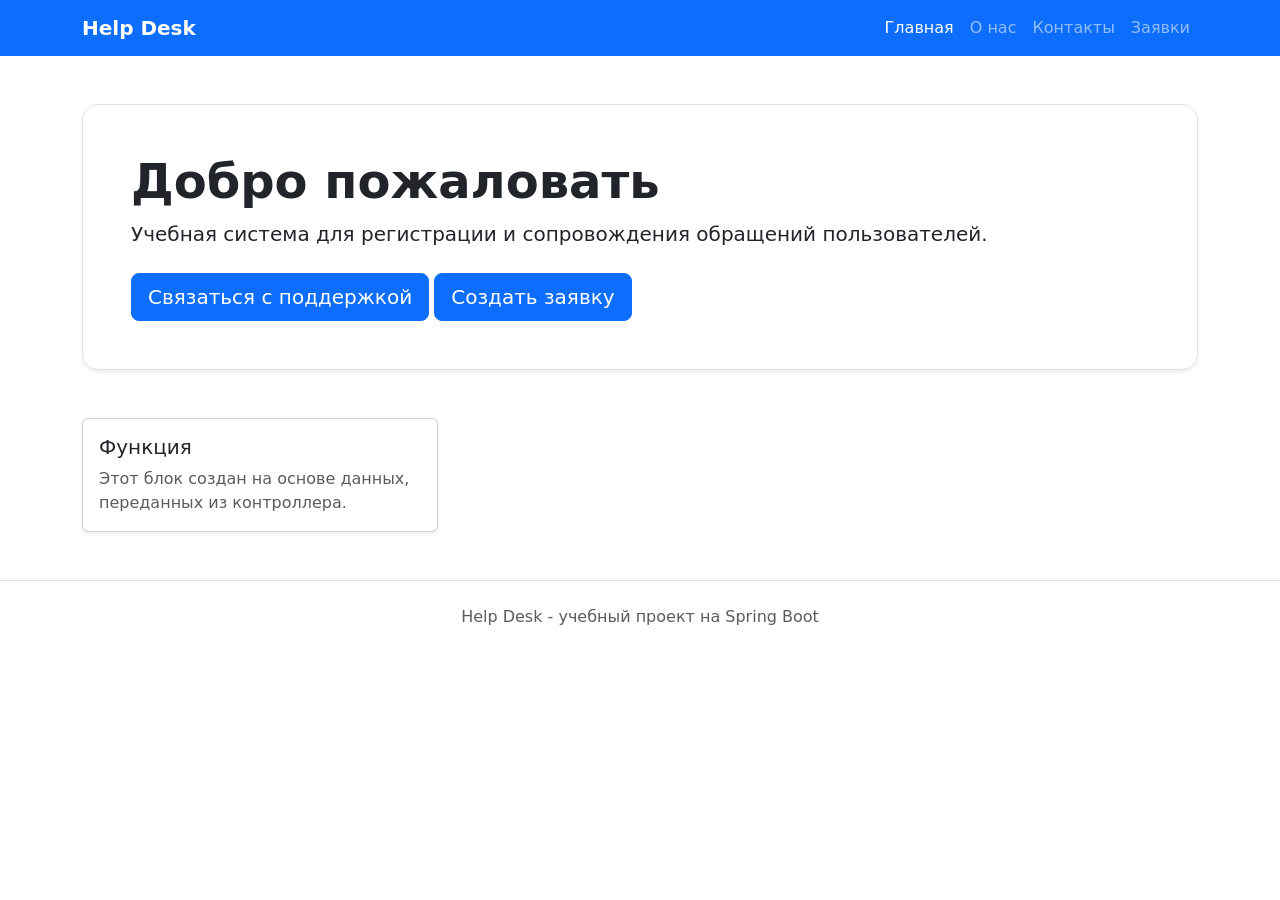
<file: src/main/resources/templates/index.html>
<!doctype html>
<html lang="ru" xmlns:th="http://www.thymeleaf.org">
<head>
    <meta charset="UTF-8">
    <meta name="viewport" content="width=device-width, initial-scale=1">
    <title th:text="${pageTitle}">Help Desk</title>
    <link
            href="https://cdn.jsdelivr.net/npm/bootstrap@5.3.8/dist/css/bootstrap.min.css"
            rel="stylesheet">
    <link rel="stylesheet" th:href="@{/css/style.css}">
</head>
<body>
<nav class="navbar navbar-expand-lg navbar-dark bg-primary">
    <div class="container">
        <a class="navbar-brand fw-bold" th:href="@{/}">Help Desk</a>
        <div class="navbar-nav">
            <a class="nav-link active" th:href="@{/}">Главная</a>
            <a class="nav-link" th:href="@{/about}">О нас</a>
            <a class="nav-link" th:href="@{/contacts}">Контакты</a>
            <a class="nav-link" th:href="@{/tickets}">Заявки</a>
        </div>
    </div>
</nav>

<main class="container py-5">
    <section class="hero-card p-5 rounded-4 border shadow-sm">
        <h1 class="display-5 fw-bold" th:text="${welcomeMessage}">
            Добро пожаловать
        </h1>
        <p class="lead mb-4">
            Учебная система для регистрации и сопровождения обращений пользователей.
        </p>
        <a class="btn btn-primary btn-lg" th:href="@{/contacts}">
            Связаться с поддержкой
        </a>
        <a th:href="@{/tickets/new}" class="btn btn-primary btn-lg">
            Создать заявку
        </a>
    </section>

    <section class="row g-4 mt-4">
        <div class="col-md-4" th:each="feature : ${features}">
            <div class="card h-100 shadow-sm">
                <div class="card-body">
                    <h2 class="h5" th:text="${feature}">Функция</h2>
                    <p class="card-text text-muted">
                        Этот блок создан на основе данных, переданных из контроллера.
                    </p>
                </div>
            </div>
        </div>
    </section>
</main>

<footer class="footer py-4 border-top">
    <div class="container text-center text-muted">
        Help Desk - учебный проект на Spring Boot
    </div>
</footer>

<script
        src="https://cdn.jsdelivr.net/npm/bootstrap@5.3.8/dist/js/bootstrap.bundle.min.js">
</script>
</body>
</html>
</file>
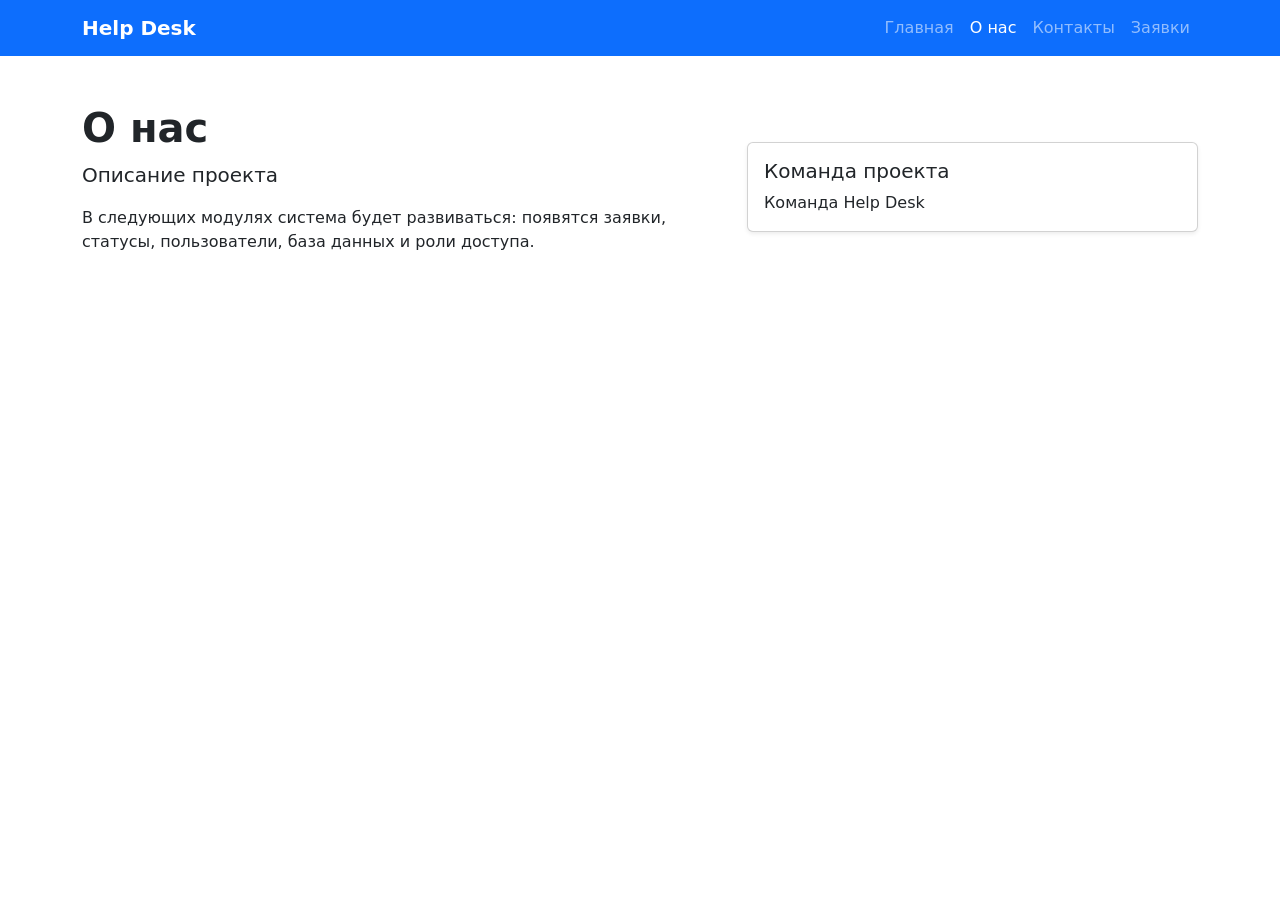
<file: src/main/resources/templates/about.html>
<!doctype html>
<html lang="ru" xmlns:th="http://www.thymeleaf.org">
<head>
    <meta charset="UTF-8">
    <meta name="viewport" content="width=device-width, initial-scale=1">
    <title th:text="${pageTitle}">О нас</title>
    <link
            href="https://cdn.jsdelivr.net/npm/bootstrap@5.3.8/dist/css/bootstrap.min.css"
            rel="stylesheet">
    <link rel="stylesheet" th:href="@{/css/style.css}">
</head>
<body>
<nav class="navbar navbar-expand-lg navbar-dark bg-primary">
    <div class="container">
        <a class="navbar-brand fw-bold" th:href="@{/}">Help Desk</a>
        <div class="navbar-nav">
            <a class="nav-link" th:href="@{/}">Главная</a>
            <a class="nav-link active" th:href="@{/about}">О нас</a>
            <a class="nav-link" th:href="@{/contacts}">Контакты</a>
            <a class="nav-link" th:href="@{/tickets}">Заявки</a>
        </div>
    </div>
</nav>

<main class="container py-5">
    <div class="row align-items-center g-4">
        <div class="col-lg-7">
            <h1 class="fw-bold" th:text="${pageTitle}">О нас</h1>
            <p class="lead" th:text="${description}">
                Описание проекта
            </p>
            <p>
                В следующих модулях система будет развиваться: появятся заявки,
                статусы, пользователи, база данных и роли доступа.
            </p>
        </div>
        <div class="col-lg-5">
            <div class="card shadow-sm">
                <div class="card-body">
                    <h2 class="h5">Команда проекта</h2>
                    <p class="mb-0" th:text="${teamName}">Команда Help Desk</p>
                </div>
            </div>
        </div>
    </div>
</main>

<script
        src="https://cdn.jsdelivr.net/npm/bootstrap@5.3.8/dist/js/bootstrap.bundle.min.js">
</script>
</body>
</html>
</file>
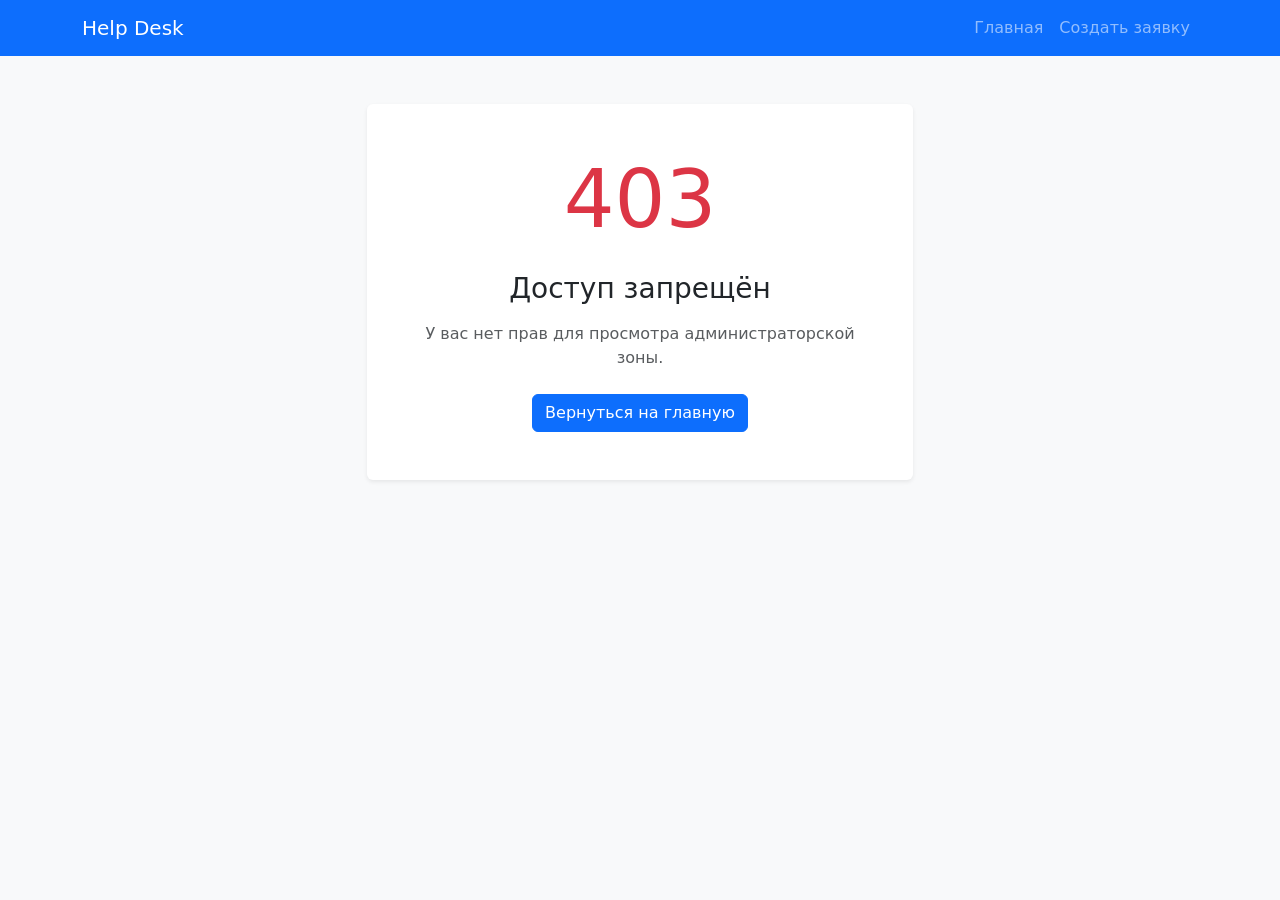
<file: src/main/resources/templates/access-denied.html>
<!DOCTYPE html>
<html lang="ru" xmlns:th="http://www.thymeleaf.org">
<head>
    <meta charset="UTF-8">
    <title>Нет доступа | Help Desk</title>
    <link href="https://cdn.jsdelivr.net/npm/bootstrap@5.3.3/dist/css/bootstrap.min.css" rel="stylesheet">
    <link rel="stylesheet" th:href="@{/css/style.css}">
</head>
<body class="bg-light">

<nav class="navbar navbar-expand-lg navbar-dark bg-primary">
    <div class="container">
        <a class="navbar-brand" th:href="@{/}">Help Desk</a>
        <div class="navbar-nav ms-auto">
            <a class="nav-link" th:href="@{/}">Главная</a>
            <a class="nav-link" th:href="@{/tickets/new}">Создать заявку</a>
        </div>
    </div>
</nav>

<main class="container py-5">
    <div class="row justify-content-center">
        <div class="col-md-6">
            <div class="card shadow-sm border-0 text-center">
                <div class="card-body p-5">
                    <div class="mb-4">
                        <span class="display-1 text-danger">403</span>
                    </div>
                    <h1 class="h3 mb-3">Доступ запрещён</h1>
                    <p class="text-muted mb-4">
                        У вас нет прав для просмотра администраторской зоны.
                    </p>
                    <a th:href="@{/}" class="btn btn-primary">Вернуться на главную</a>
                </div>
            </div>
        </div>
    </div>
</main>

</body>
</html>
</file>
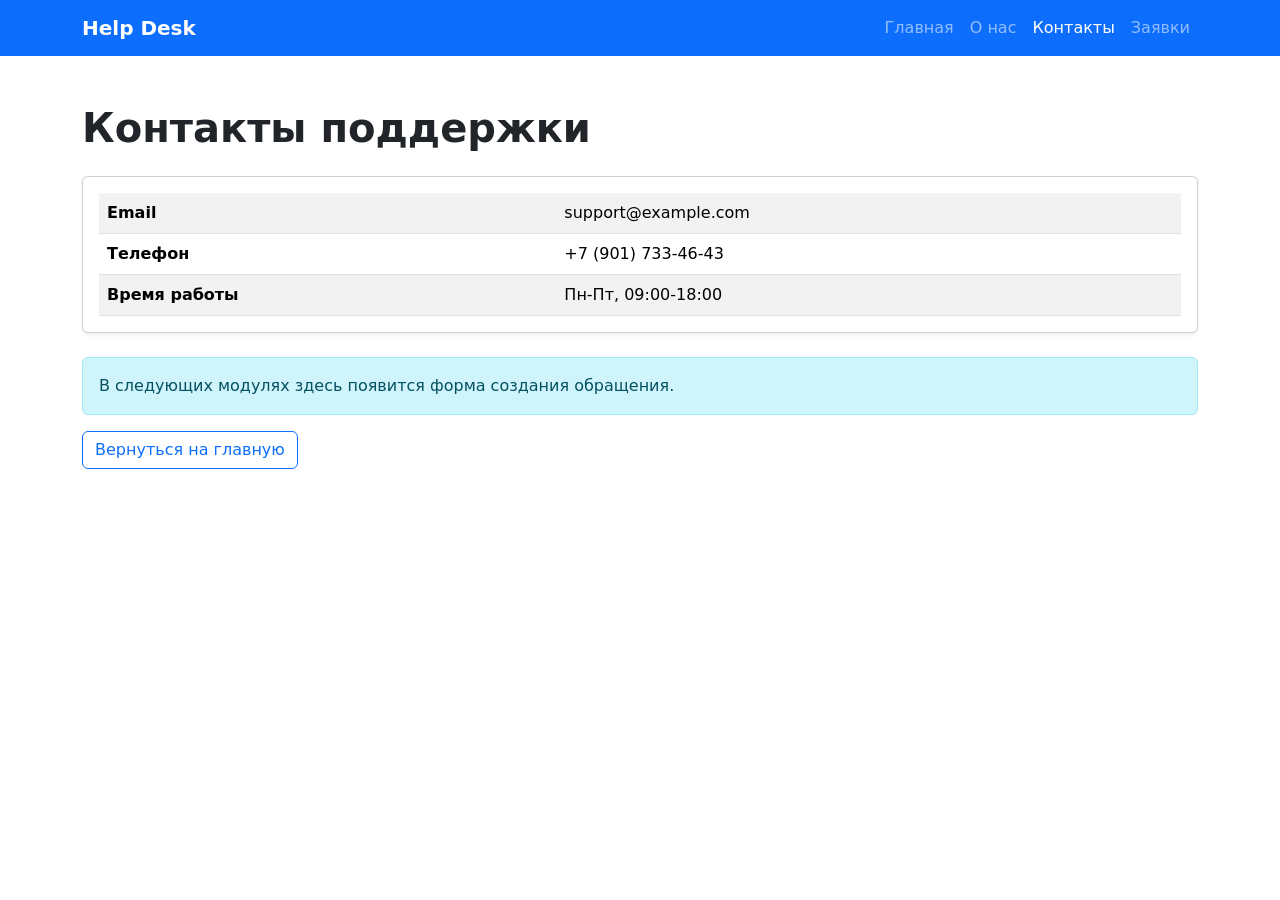
<file: src/main/resources/templates/contacts.html>
<!doctype html>
<html lang="ru" xmlns:th="http://www.thymeleaf.org">
<head>
    <meta charset="UTF-8">
    <meta name="viewport" content="width=device-width, initial-scale=1">
    <title th:text="${pageTitle}">Контакты поддержки</title>
    <link
            href="https://cdn.jsdelivr.net/npm/bootstrap@5.3.8/dist/css/bootstrap.min.css"
            rel="stylesheet">
    <link rel="stylesheet" th:href="@{/css/style.css}">
</head>
<body>
<nav class="navbar navbar-expand-lg navbar-dark bg-primary">
    <div class="container">
        <a class="navbar-brand fw-bold" th:href="@{/}">Help Desk</a>
        <div class="navbar-nav">
            <a class="nav-link" th:href="@{/}">Главная</a>
            <a class="nav-link" th:href="@{/about}">О нас</a>
            <a class="nav-link active" th:href="@{/contacts}">Контакты</a>
            <a class="nav-link" th:href="@{/tickets}">Заявки</a>
        </div>
    </div>
</nav>

<main class="container py-5">
    <h1 class="fw-bold mb-4" th:text="${pageTitle}">
        Контакты поддержки
    </h1>

    <div class="card shadow-sm">
        <div class="card-body">
            <table class="table table-striped align-middle mb-0">
                <tbody>
                <tr>
                    <th scope="row">Email</th>
                    <td th:text="${supportEmail}">support@example.com</td>
                </tr>
                <tr>
                    <th scope="row">Телефон</th>
                    <td th:text="${phone}">+7 (901) 733-46-43</td>
                </tr>
                <tr>
                    <th scope="row">Время работы</th>
                    <td th:text="${workTime}">Пн-Пт, 09:00-18:00</td>
                </tr>
                </tbody>
            </table>
        </div>
    </div>

    <div class="alert alert-info mt-4">
        В следующих модулях здесь появится форма создания обращения.
    </div>

    <a class="btn btn-outline-primary" th:href="@{/}">
        Вернуться на главную
    </a>
</main>

<script
        src="https://cdn.jsdelivr.net/npm/bootstrap@5.3.8/dist/js/bootstrap.bundle.min.js">
</script>
</body>
</html>
</file>
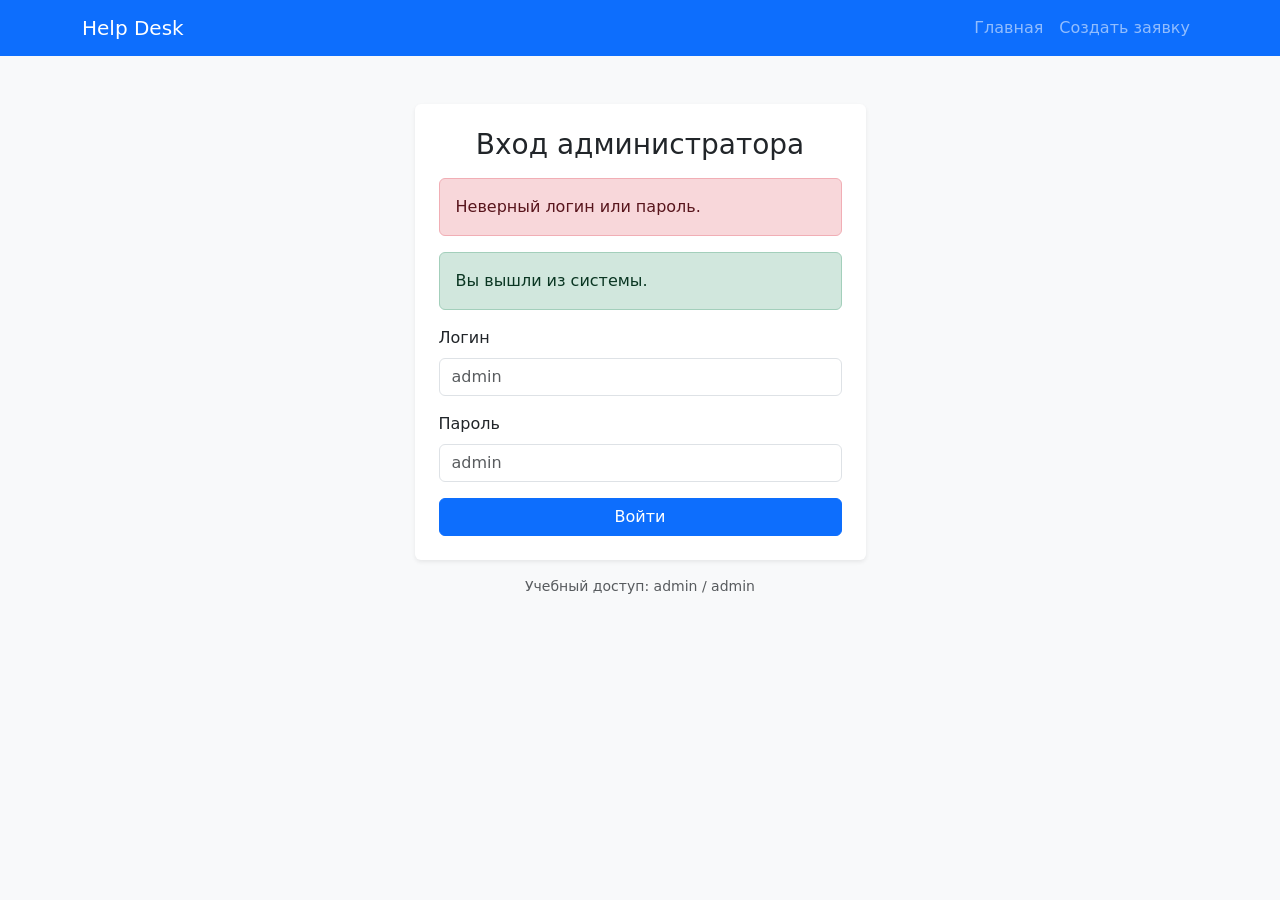
<file: src/main/resources/templates/login.html>
<!DOCTYPE html>
<html lang="ru" xmlns:th="http://www.thymeleaf.org">
<head>
    <meta charset="UTF-8">
    <title>Вход администратора | Help Desk</title>
    <link href="https://cdn.jsdelivr.net/npm/bootstrap@5.3.3/dist/css/bootstrap.min.css"
          rel="stylesheet">
    <link rel="stylesheet" th:href="@{/css/style.css}">
</head>
<body class="bg-light">

<nav class="navbar navbar-expand-lg navbar-dark bg-primary">
    <div class="container">
        <a class="navbar-brand" th:href="@{/}">Help Desk</a>
        <div class="navbar-nav ms-auto">
            <a class="nav-link" th:href="@{/}">Главная</a>
            <a class="nav-link" th:href="@{/tickets/new}">Создать заявку</a>
        </div>
    </div>
</nav>

<main class="container py-5">
    <div class="row justify-content-center">
        <div class="col-md-5">
            <div class="card shadow-sm border-0">
                <div class="card-body p-4">
                    <h1 class="h3 mb-3 text-center">Вход администратора</h1>

                    <div th:if="${param.error}" class="alert alert-danger">
                        Неверный логин или пароль.
                    </div>
                    <div th:if="${param.logout}" class="alert alert-success">
                        Вы вышли из системы.
                    </div>

                    <form th:action="@{/login}" method="post">
                        <input type="hidden"
                               th:name="${_csrf.parameterName}"
                               th:value="${_csrf.token}">

                        <div class="mb-3">
                            <label for="username" class="form-label">Логин</label>
                            <input type="text" id="username" name="username"
                                   class="form-control" placeholder="admin">
                        </div>

                        <div class="mb-3">
                            <label for="password" class="form-label">Пароль</label>
                            <input type="password" id="password" name="password"
                                   class="form-control" placeholder="admin">
                        </div>

                        <button type="submit" class="btn btn-primary w-100">
                            Войти
                        </button>
                    </form>
                </div>
            </div>

            <p class="text-muted small mt-3 text-center">
                Учебный доступ: admin / admin
            </p>
        </div>
    </div>
</main>

</body>
</html>
</file>
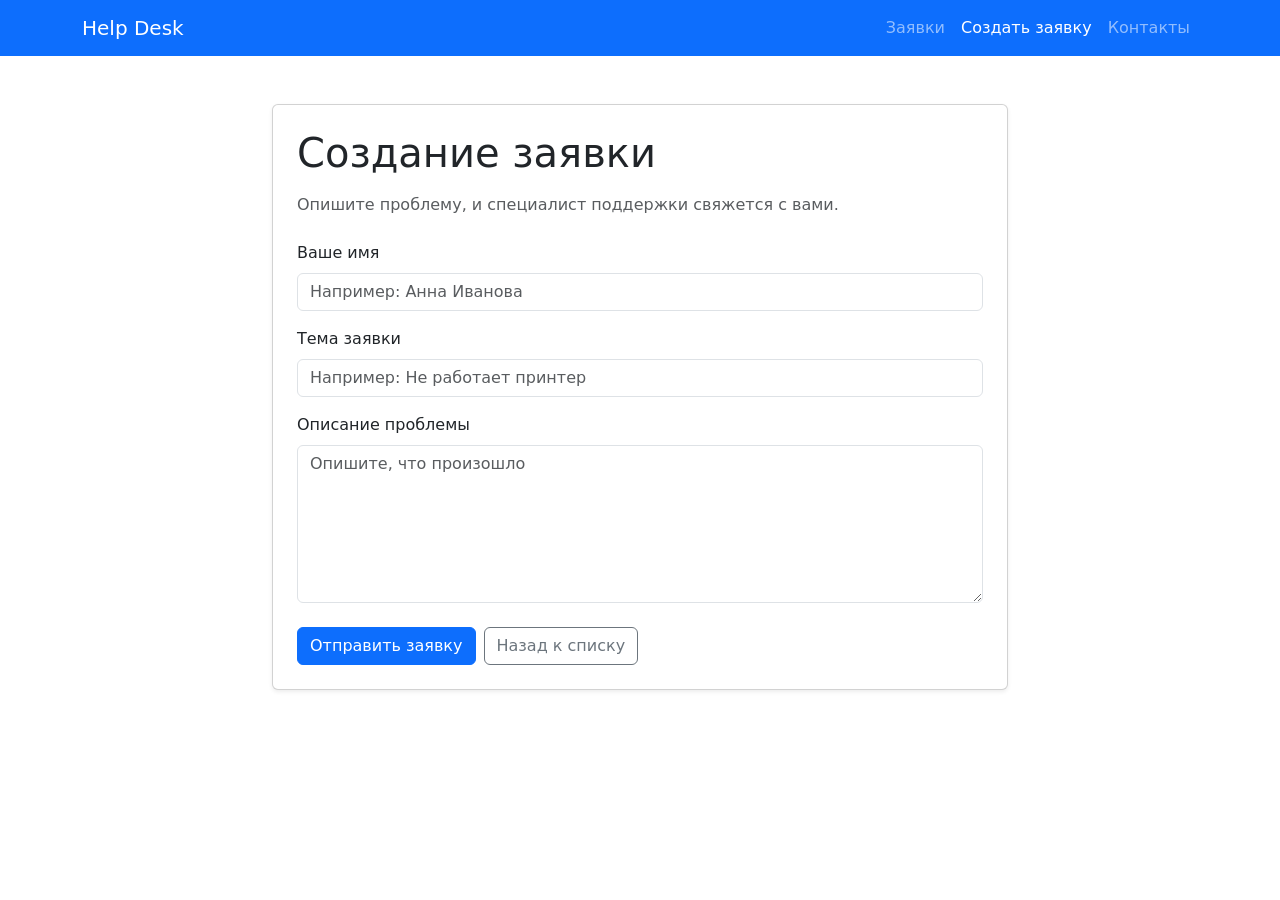
<file: src/main/resources/templates/ticket-form.html>
<!doctype html>
<html lang="ru" xmlns:th="http://www.thymeleaf.org">
<head>
    <meta charset="UTF-8">
    <meta name="viewport" content="width=device-width, initial-scale=1">
    <title>Создать заявку | Help Desk</title>
    <link href="https://cdn.jsdelivr.net/npm/bootstrap@5.3.3/dist/css/bootstrap.min.css"
          rel="stylesheet">
    <link rel="stylesheet" th:href="@{/css/style.css}">
</head>
<body>
<nav class="navbar navbar-expand-lg navbar-dark bg-primary">
    <div class="container">
        <a class="navbar-brand" th:href="@{/}">Help Desk</a>
        <div class="navbar-nav">
            <a class="nav-link" th:href="@{/tickets}">Заявки</a>
            <a class="nav-link active" th:href="@{/tickets/new}">Создать заявку</a>
            <a class="nav-link" th:href="@{/contacts}">Контакты</a>
        </div>
    </div>
</nav>

<main class="container py-5">
    <div class="row justify-content-center">
        <div class="col-lg-8">
            <div class="card shadow-sm">
                <div class="card-body p-4">
                    <h1 class="mb-3">Создание заявки</h1>
                    <p class="text-muted mb-4">
                        Опишите проблему, и специалист поддержки свяжется с вами.
                    </p>

                    <form th:action="@{/tickets}" th:object="${ticket}" method="post">
                        <div class="mb-3">
                            <label for="customerName" class="form-label">Ваше имя</label>
                            <input id="customerName" type="text" class="form-control"
                                   th:field="*{customerName}"
                                   th:errorclass="is-invalid"
                                   placeholder="Например: Анна Иванова">
                            <div class="invalid-feedback" th:errors="*{customerName}">
                                Ошибка имени
                            </div>
                        </div>

                        <div class="mb-3">
                            <label for="title" class="form-label">Тема заявки</label>
                            <input id="title" type="text" class="form-control"
                                   th:field="*{title}"
                                   th:errorclass="is-invalid"
                                   placeholder="Например: Не работает принтер">
                            <div class="invalid-feedback" th:errors="*{title}">
                                Ошибка темы
                            </div>
                        </div>

                        <div class="mb-4">
                            <label for="description" class="form-label">Описание проблемы</label>
                            <textarea id="description" rows="6" class="form-control"
                                      th:field="*{description}"
                                      th:errorclass="is-invalid"
                                      placeholder="Опишите, что произошло"></textarea>
                            <div class="invalid-feedback" th:errors="*{description}">
                                Ошибка описания
                            </div>
                        </div>

                        <div class="d-flex gap-2">
                            <button type="submit" class="btn btn-primary">
                                Отправить заявку
                            </button>
                            <a th:href="@{/tickets}" class="btn btn-outline-secondary">
                                Назад к списку
                            </a>
                        </div>
                    </form>
                </div>
            </div>
        </div>
    </div>
</main>
</body>
</html>
</file>
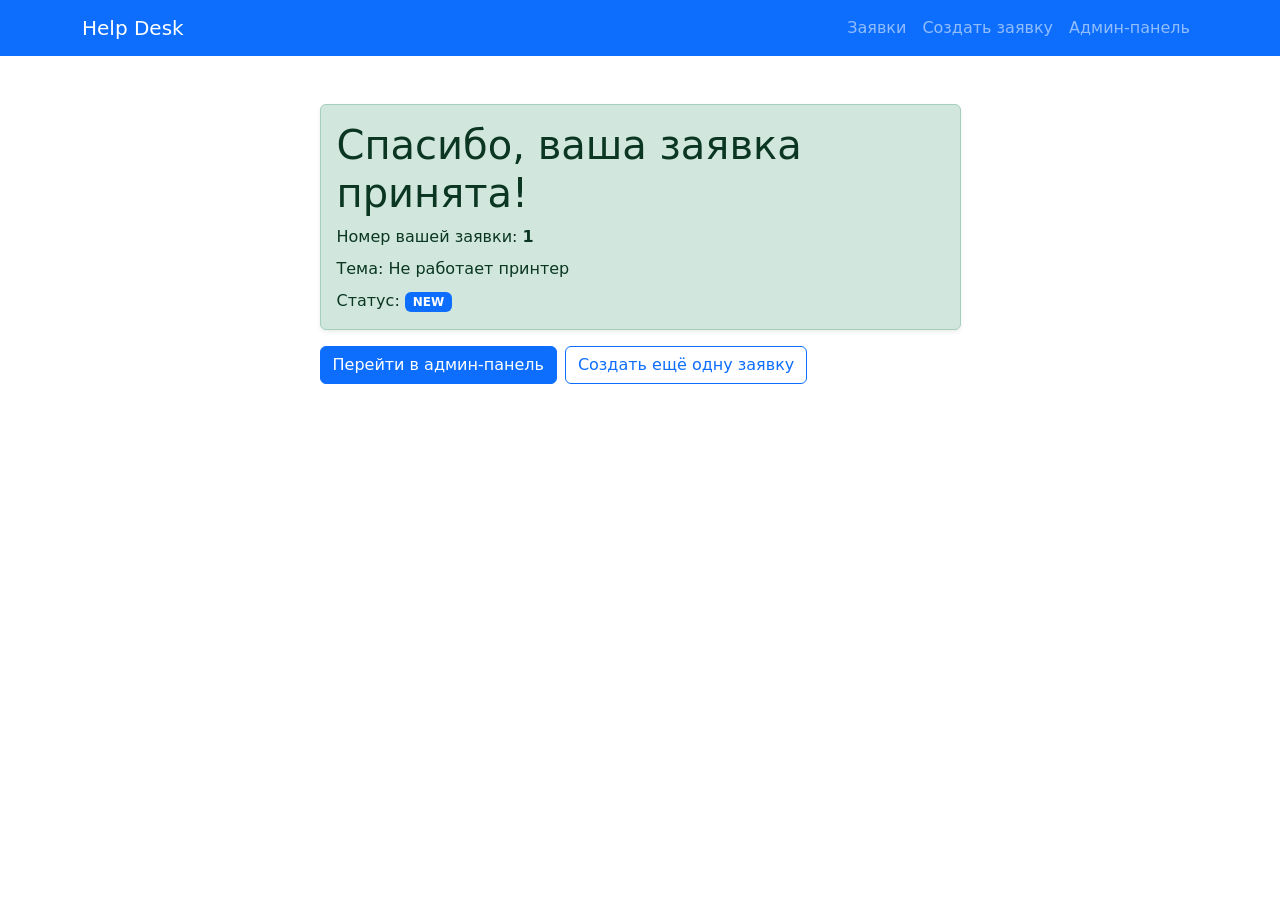
<file: src/main/resources/templates/ticket-success.html>
<!doctype html>
<html lang="ru" xmlns:th="http://www.thymeleaf.org">
<head>
    <meta charset="UTF-8">
    <meta name="viewport" content="width=device-width, initial-scale=1">
    <title>Заявка принята | Help Desk</title>
    <link href="https://cdn.jsdelivr.net/npm/bootstrap@5.3.3/dist/css/bootstrap.min.css"
          rel="stylesheet">
    <link rel="stylesheet" th:href="@{/css/style.css}">
</head>
<body>
<nav class="navbar navbar-expand-lg navbar-dark bg-primary">
    <div class="container">
        <a class="navbar-brand" th:href="@{/}">Help Desk</a>
        <div class="navbar-nav">
            <a class="nav-link" th:href="@{/tickets}">Заявки</a>
            <a class="nav-link" th:href="@{/tickets/new}">Создать заявку</a>
            <a class="nav-link" th:href="@{/admin/tickets}">Админ-панель</a>
        </div>
    </div>
</nav>

<main class="container py-5">
    <div class="row justify-content-center">
        <div class="col-lg-7">
            <div class="alert alert-success shadow-sm">
                <h1 class="alert-heading">Спасибо, ваша заявка принята!</h1>
                <p class="mb-2">
                    Номер вашей заявки:
                    <strong th:text="${ticket.id}">1</strong>
                </p>
                <p class="mb-2">
                    Тема:
                    <span th:text="${ticket.title}">Не работает принтер</span>
                </p>
                <p class="mb-0">
                    Статус:
                    <span class="badge bg-primary" th:text="${ticket.status}">NEW</span>
                </p>
            </div>

            <div class="d-flex gap-2">
                <a th:href="@{/admin/tickets}" class="btn btn-primary">
                    Перейти в админ-панель
                </a>

                <a th:href="@{/tickets/new}" class="btn btn-outline-primary">
                    Создать ещё одну заявку
                </a>
            </div>
        </div>
    </div>
</main>
</body>
</html>
</file>
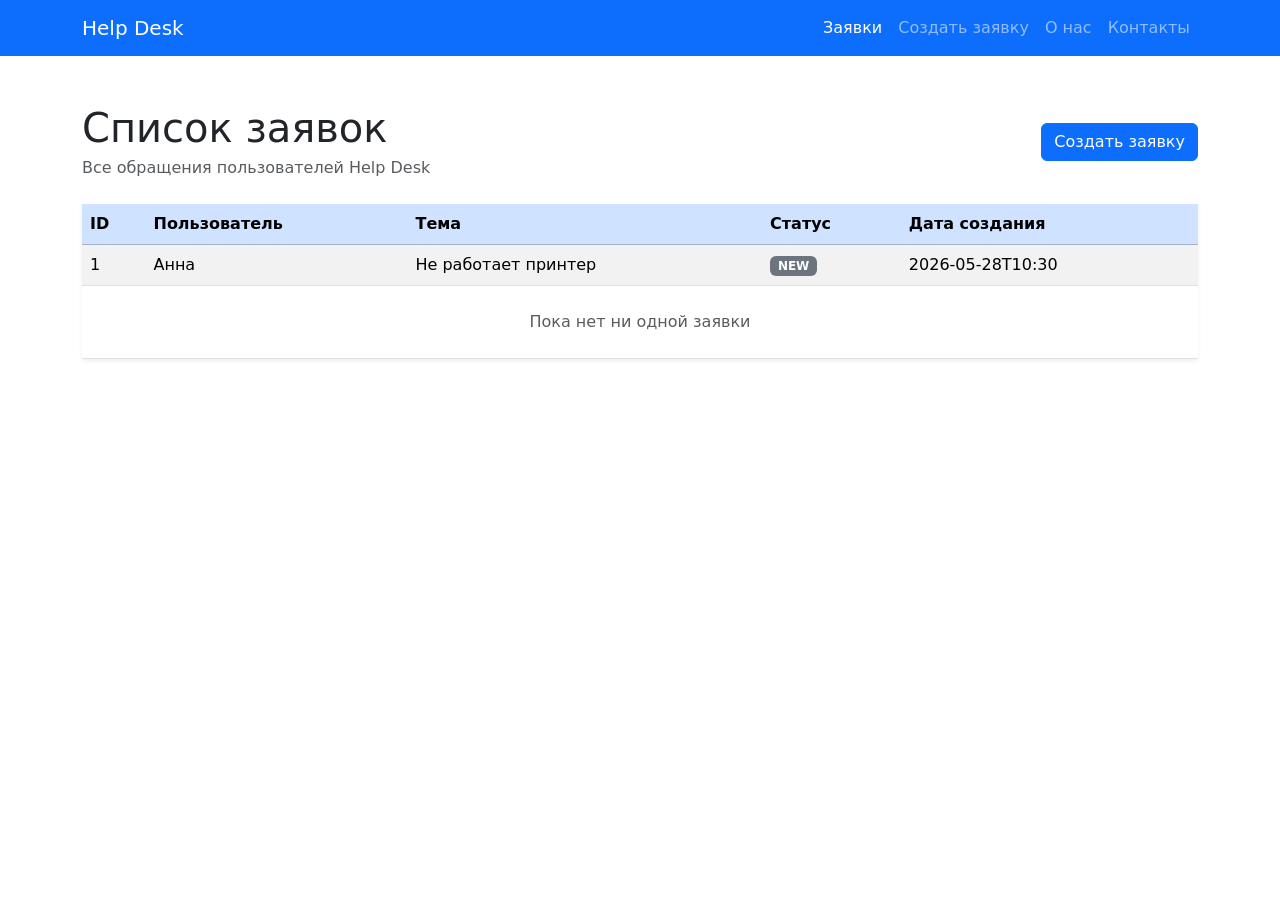
<file: src/main/resources/templates/tickets.html>
<!doctype html>
<html lang="ru" xmlns:th="http://www.thymeleaf.org">
<head>
    <meta charset="UTF-8">
    <meta name="viewport" content="width=device-width, initial-scale=1">
    <title>Заявки | Help Desk</title>
    <link href="https://cdn.jsdelivr.net/npm/bootstrap@5.3.3/dist/css/bootstrap.min.css"
          rel="stylesheet">
    <link rel="stylesheet" th:href="@{/css/style.css}">
</head>
<body>
<nav class="navbar navbar-expand-lg navbar-dark bg-primary">
    <div class="container">
        <a class="navbar-brand" th:href="@{/}">Help Desk</a>
        <div class="navbar-nav">
            <a class="nav-link active" th:href="@{/tickets}">Заявки</a>
            <a class="nav-link" th:href="@{/tickets/new}">Создать заявку</a>
            <a class="nav-link" th:href="@{/about}">О нас</a>
            <a class="nav-link" th:href="@{/contacts}">Контакты</a>
        </div>
    </div>
</nav>

<main class="container py-5">
    <div class="d-flex justify-content-between align-items-center mb-4">
        <div>
            <h1 class="mb-1">Список заявок</h1>
            <p class="text-muted mb-0">Все обращения пользователей Help Desk</p>
        </div>
        <a th:href="@{/tickets/new}" class="btn btn-primary">Создать заявку</a>
    </div>

    <div class="table-responsive shadow-sm">
        <table class="table table-striped table-hover align-middle mb-0">
            <thead class="table-primary">
            <tr>
                <th>ID</th>
                <th>Пользователь</th>
                <th>Тема</th>
                <th>Статус</th>
                <th>Дата создания</th>
            </tr>
            </thead>
            <tbody>
            <tr th:each="ticket : ${tickets}">
                <td th:text="${ticket.id}">1</td>
                <td th:text="${ticket.customerName}">Анна</td>
                <td th:text="${ticket.title}">Не работает принтер</td>
                <td>
                    <span class="badge bg-secondary" th:text="${ticket.status}">NEW</span>
                </td>
                <td th:text="${ticket.createdAt}">2026-05-28T10:30</td>
            </tr>
            <tr th:if="${#lists.isEmpty(tickets)}">
                <td colspan="5" class="text-center text-muted py-4">
                    Пока нет ни одной заявки
                </td>
            </tr>
            </tbody>
        </table>
    </div>
</main>
</body>
</html>
</file>
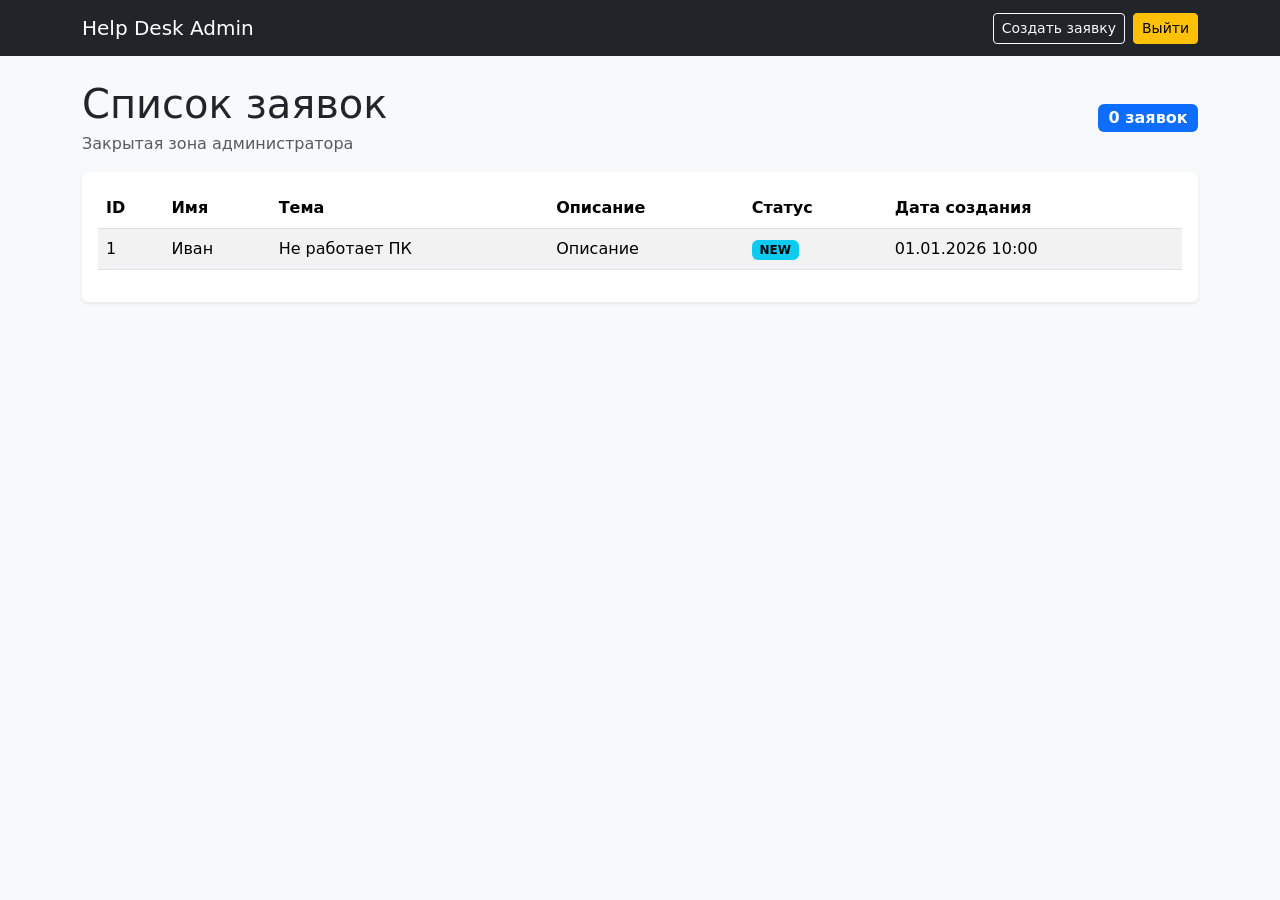
<file: src/main/resources/templates/admin/tickets.html>
<!DOCTYPE html>
<html lang="ru" xmlns:th="http://www.thymeleaf.org">
<head>
    <meta charset="UTF-8">
    <title>Админ-панель | Help Desk</title>
    <link href="https://cdn.jsdelivr.net/npm/bootstrap@5.3.3/dist/css/bootstrap.min.css"
          rel="stylesheet">
    <link rel="stylesheet" th:href="@{/css/style.css}">
</head>
<body class="bg-light">

<nav class="navbar navbar-expand-lg navbar-dark bg-dark">
    <div class="container">
        <a class="navbar-brand" th:href="@{/admin/tickets}">Help Desk Admin</a>
        <div class="d-flex gap-2">
            <a class="btn btn-outline-light btn-sm" th:href="@{/tickets/new}">
                Создать заявку
            </a>
            <form th:action="@{/logout}" method="post">
                <input type="hidden"
                       th:name="${_csrf.parameterName}"
                       th:value="${_csrf.token}">
                <button type="submit" class="btn btn-warning btn-sm">
                    Выйти
                </button>
            </form>
        </div>
    </div>
</nav>

<main class="container py-4">
    <div class="d-flex justify-content-between align-items-center mb-3">
        <div>
            <h1 class="mb-1">Список заявок</h1>
            <p class="text-muted mb-0">Закрытая зона администратора</p>
        </div>
        <span class="badge text-bg-primary fs-6"
              th:text="${#lists.size(tickets)} + ' заявок'">
            0 заявок
        </span>
    </div>

    <div class="card shadow-sm border-0">
        <div class="card-body">
            <div class="table-responsive">
                <table class="table table-striped align-middle">
                    <thead>
                    <tr>
                        <th>ID</th>
                        <th>Имя</th>
                        <th>Тема</th>
                        <th>Описание</th>
                        <th>Статус</th>
                        <th>Дата создания</th>
                    </tr>
                    </thead>
                    <tbody>
                    <tr th:each="ticket : ${tickets}">
                        <td th:text="${ticket.id}">1</td>
                        <td th:text="${ticket.customerName}">Иван</td>
                        <td th:text="${ticket.title}">Не работает ПК</td>
                        <td th:text="${ticket.description}">Описание</td>
                        <td>
                            <span class="badge text-bg-info"
                                  th:text="${ticket.status}">NEW</span>
                        </td>
                        <td th:text="${#temporals.format(ticket.createdAt,
                                'dd.MM.yyyy HH:mm')}">
                            01.01.2026 10:00
                        </td>
                    </tr>
                    </tbody>
                </table>
            </div>
        </div>
    </div>
</main>

</body>
</html>
</file>
